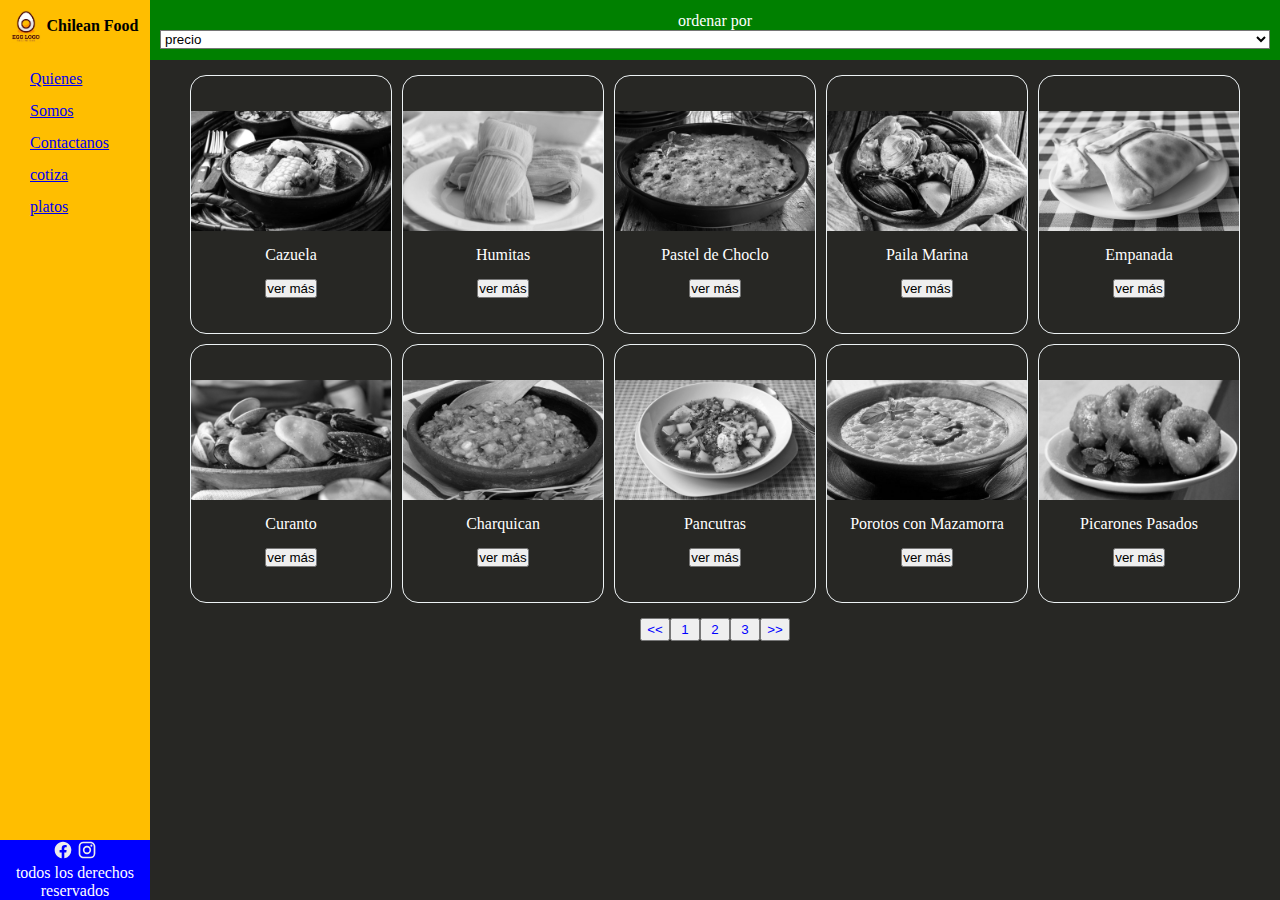
<file: index.html>
<!DOCTYPE html>
<html lang="en">

<head>
    <meta charset="UTF-8">
    <meta name="viewport" content="width=device-width, initial-scale=1.0">
    <title>PLATOS CHILENOS TIPICOS</title>
    <link rel="stylesheet" href="./assets/css/style.css">
</head>

<body>
    <div class="container">
        <nav class="section">
            <div class="logo_container">
                <img class="logo" src="./assets/image/logo amarillo final.jpg" alt="logo">
                <h4>Chilean Food</h4>
            </div>
            <img class="hamburgueza" src="./assets/image/menu.svg" alt="menu hamburgueza">
            <ul>
                <li><a href="./index 2.html" target=>Quienes Somos</a></li>
                <li><a href="./index 2.html" target=>Contactanos</a></li>
                <li><a href="./index 2.html" target=>cotiza</a></li>
                <li><a href="./index.html" target=>platos</a></li>
            </ul>
        </nav>
        <section class="filter">
            <span>ordenar por</span>
            <select>
                <option>precio</option>
            </select>
        </section>
        <main class="main_section">
            <section class="container_card">
                <article class="card">
                    <img class="citycar" src="./assets/image/cazuela.jpg" alt="">
                    <span>Cazuela</span>
                    <button>ver más</button>
                </article>
                <article class="card">
                    <img class="citycar" src="./assets/image/humitas.jpg" alt="">
                    <span>Humitas</span>
                    <button>ver más</button>
                </article>
                <article class="card">
                    <img class="citycar" src="./assets/image/pastelchoclo.jpg" alt="">
                    <span>Pastel de Choclo</span>
                    <button>ver más</button>
                </article>
                <article class="card">
                    <img class="citycar" src="./assets/image/Paila-marina.jpg" alt="">
                    <span>Paila Marina</span>
                    <button>ver más</button>
                </article>
                <article class="card">
                    <img class="citycar" src="./assets/image/empanada.png" alt="">
                    <span>Empanada</span>
                    <button>ver más</button>
                </article>
                <article class="card">
                    <img class="citycar" src="./assets/image/curanto.jpg" alt="">
                    <span>Curanto</span>
                    <button>ver más</button>
                </article>
                <article class="card">
                    <img class="citycar" src="./assets/image/charquican.jpg" alt="">
                    <span>Charquican</span>
                    <button>ver más</button>
                </article>
                <article class="card">
                    <img class="citycar" src="./assets/image/Pantrucas01.jpg" alt="">
                    <span>Pancutras</span>
                    <button>ver más</button>
                </article>
                <article class="card">
                    <img class="citycar" src="./assets/image/Porotos.jpeg" alt="">
                    <span>Porotos con Mazamorra</span>
                    <button>ver más</button>
                </article>
                <article class="card">
                    <img class="citycar" src="./assets/image/picarones.jpg" alt="">
                    <span>Picarones Pasados</span>
                    <button>ver más</button>
                </article>
            </section>
            <div class="botones">
                <button><<</button>
                <button>1</button>
                <button>2</button>
                <button>3</button>
                <button>>></button>
            </div>

        </main>
        <footer>
            <div>
                <a href="https://www.facebook.com" target="_blank"><img src="./assets/image/facebook.svg" alt=""></a>
                <a href="https://www.instagram.com/panxo_expos/" target="_blank"><img src="./assets/image/instagram.svg" alt=""></a>
            </div>
            <span>todos los derechos reservados</span>
        </footer>
    </div>

</body>

</html>
</file>
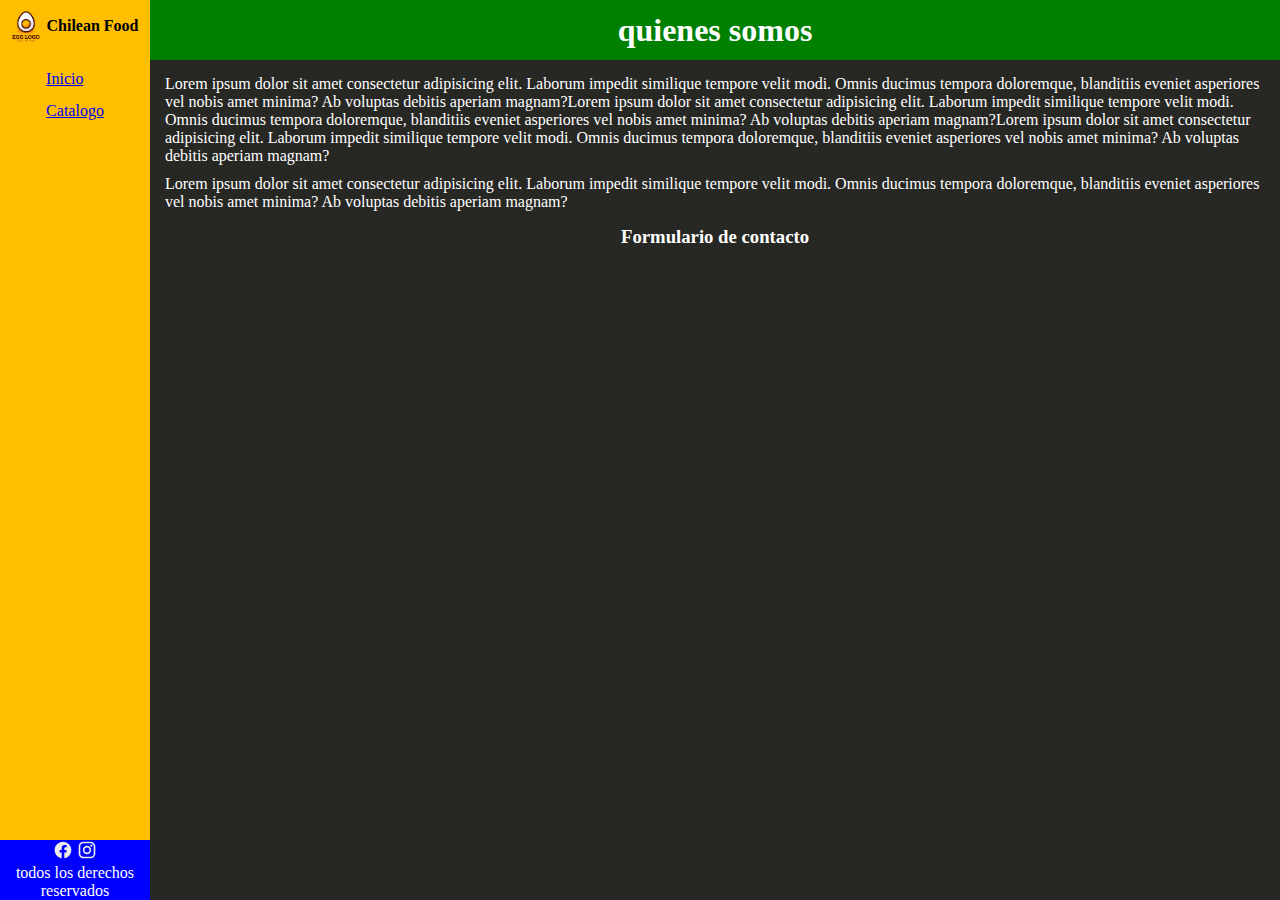
<file: index 2.html>
<!DOCTYPE html>
<html lang="en">

<head>
    <meta charset="UTF-8">
    <meta name="viewport" content="width=device-width, initial-scale=1.0">
    <title>PLATOS CHILENOS TIPICOS</title>
    <link rel="stylesheet" href="./assets/css/style 2.css">
</head>

<body>
    <div class="container">
        <nav class="section">
            <div class="logo_container">
                <img class="logo" src="./assets/image/logo amarillo final.jpg" alt="logo">
                <h4>Chilean Food</h4>
            </div>
            <img class="hamburgueza" src="./assets/image/menu.svg" alt="menu hamburgueza">
            <ul>
                <li><a href="./index.html" target=>Inicio</a></li>
                <li><a href="./index.html" target=>Catalogo</a></li>
            </ul>
        </nav>
        <section class="filter">
            <h1>quienes somos</h1>
        </section>
        <main class="main_section">
            <section class="container_card">
                <p>Lorem ipsum dolor sit amet consectetur adipisicing elit. Laborum impedit similique tempore velit modi. Omnis ducimus tempora doloremque, blanditiis eveniet asperiores vel nobis amet minima? Ab voluptas debitis aperiam magnam?Lorem ipsum dolor sit amet consectetur adipisicing elit. Laborum impedit similique tempore velit modi. Omnis ducimus tempora doloremque, blanditiis eveniet asperiores vel nobis amet minima? Ab voluptas debitis aperiam magnam?Lorem ipsum dolor sit amet consectetur adipisicing elit. Laborum impedit similique tempore velit modi. Omnis ducimus tempora doloremque, blanditiis eveniet asperiores vel nobis amet minima? Ab voluptas debitis aperiam magnam?</p>
                <p>Lorem ipsum dolor sit amet consectetur adipisicing elit. Laborum impedit similique tempore velit modi. Omnis ducimus tempora doloremque, blanditiis eveniet asperiores vel nobis amet minima? Ab voluptas debitis aperiam magnam?</p>
            </section>
            <div class="botones">
                <h3>Formulario de contacto</h3>

            </div>

        </main>
        <footer>
            <div>
                <a href="https://www.facebook.com" target="_blank"><img src="./assets/image/facebook.svg" alt=""></a>
                <a href="https://www.instagram.com/panxo_expos/" target="_blank"><img src="./assets/image/instagram.svg" alt=""></a>
            </div>
            <span>todos los derechos reservados</span>
        </footer>
    </div>

</body>

</html>
</file>
<file: assets/css/style.css>
*{
    margin: 0;
    padding: 0;
}
.container{
    width: 100%;
    height: 100vh;
    display: grid;
    grid-template-columns: 100%;
    grid-template-rows: 60px 60px 1fr 60px;
    grid-template-areas: 
    "navbar"
    "filter"
    "productos"
    "footer"
    ;
}
.logo, .hamburgueza{
    width: 30px;
}
.section{
    display: flex;
    justify-content: space-between;
    padding: 10px;
    background-color: #FFBE00;
    color: black;
    align-items: center;
    grid-area: navbar;
}
.section >ul{
    display: none;
    margin: 10px;
    padding: 10px;
    list-style-type: none;
    line-height: 2;
}
.logo_container{
    display: flex;
    gap: 5px;
    align-items: center;
}
.filter{
    background-color: green;
    display: flex;
    flex-direction: column;
    justify-content: center;
    align-items: center;
    padding: 10px;
    grid-area: filter;
    color: white;
}
.filter >select{
width: 100%;
background-color: white;
}
.citycar{
    width: 200px;
    filter: grayscale(1.2);
}
.citycar:hover{
    filter: grayscale(0);
}
.card{
    display: flex;
    flex-direction: column;
    align-items: center;
    border: 1px solid #edf2f4;
    border-radius: 1rem;
    width: 200px;
    padding: 35px 0px;
    gap: 15px;
    transition: all 2s;
}
.card:hover{
    border: 1px solid #edf2f4;
    box-shadow: 0 0 0 2px rgba(1, 69, 255, 0.336);
    transform: scale(1.2);
}
.container_card{
    display: flex;
    flex-direction: column;
    align-items: center;
    gap: 10px;
    padding: 15px;
}
footer{
    background-color: blue;
    color: white;
    display: flex;
    align-items: center;
    text-align: center;
    flex-direction: column;
    grid-area: footer;
}
footer > div > a > img{
    width: 20px;
}
.botones{
    display: flex;
}
.botones >button{
    width: 30px;
    height: 23px;
    color: blue;
}
.main_section{
    display: flex;
    flex-direction: column;
    align-items: center;
    grid-area: productos;
    color:white;
    background-color: rgb(39, 39, 36);
}
@media(min-width:576px){
    .container{
        grid-template-columns: 150px 1fr;
        grid-template-rows: 60px 1fr 60px;
        grid-template-areas: 
        "navbar filter"
        "navbar productos"
        "footer productos"
        ;
    }
    .container_card{
        flex-direction: row;
        flex-wrap: wrap;
        justify-content: center;
    }
    .section{
        flex-direction: column;
        justify-content: start;
    }
    .hamburgueza{
        display: none;
    }
    .section >ul{
        display: block;
    }
}
</file>
<file: assets/css/style 2.css>
*{
    margin: 0;
    padding: 0;
}
.container{
    width: 100%;
    height: 100vh;
    display: grid;
    grid-template-columns: 100%;
    grid-template-rows: 60px 60px 1fr 60px;
    grid-template-areas: 
    "navbar"
    "filter"
    "productos"
    "footer"
    ;
}
.logo, .hamburgueza{
    width: 30px;
}
.section{
    display: flex;
    justify-content: space-between;
    padding: 10px;
    background-color: #FFBE00;
    color: black;
    align-items: center;
    grid-area: navbar;
}
.section >ul{
    display: none;
    margin: 10px;
    padding: 10px;
    list-style-type: none;
    line-height: 2;
}
.logo_container{
    display: flex;
    gap: 5px;
    align-items: center;
}
.filter{
    background-color: green;
    display: flex;
    flex-direction: column;
    justify-content: center;
    align-items: center;
    padding: 10px;
    grid-area: filter;
    color: white;
}
.filter >select{
width: 100%;
background-color: white;
}
.citycar{
    width: 200px;
}
.card{
    display: flex;
    flex-direction: column;
    align-items: center;
    border: 1px solid #edf2f4;
    border-radius: 1rem;
    width: 200px;
    padding: 35px 0px;
    gap: 15px;
    transition: all 2s;
}
.card:hover{
    border: 1px solid #edf2f4;
    box-shadow: 0 0 0 2px rgba(1, 69, 255, 0.336);
    transform: scale(1.2);
}
.container_card{
    display: flex;
    flex-direction: column;
    align-items: center;
    gap: 10px;
    padding: 15px;
}
footer{
    background-color: blue;
    color: white;
    display: flex;
    align-items: center;
    text-align: center;
    flex-direction: column;
    grid-area: footer;
}
footer > div > a > img{
    width: 20px;
}
.botones{
    display: flex;
}
.main_section{
    display: flex;
    flex-direction: column;
    align-items: center;
    grid-area: productos;
    color:white;
    background-color: rgb(39, 39, 36);
}
@media(min-width:576px){
    .container{
        grid-template-columns: 150px 1fr;
        grid-template-rows: 60px 1fr 60px;
        grid-template-areas: 
        "navbar filter"
        "navbar productos"
        "footer productos"
        ;
    }
    .container_card{
        flex-direction: row;
        flex-wrap: wrap;
        justify-content: center;
    }
    .section{
        flex-direction: column;
        justify-content: start;
    }
    .hamburgueza{
        display: none;
    }
    .section >ul{
        display: block;
    }
}
</file>
